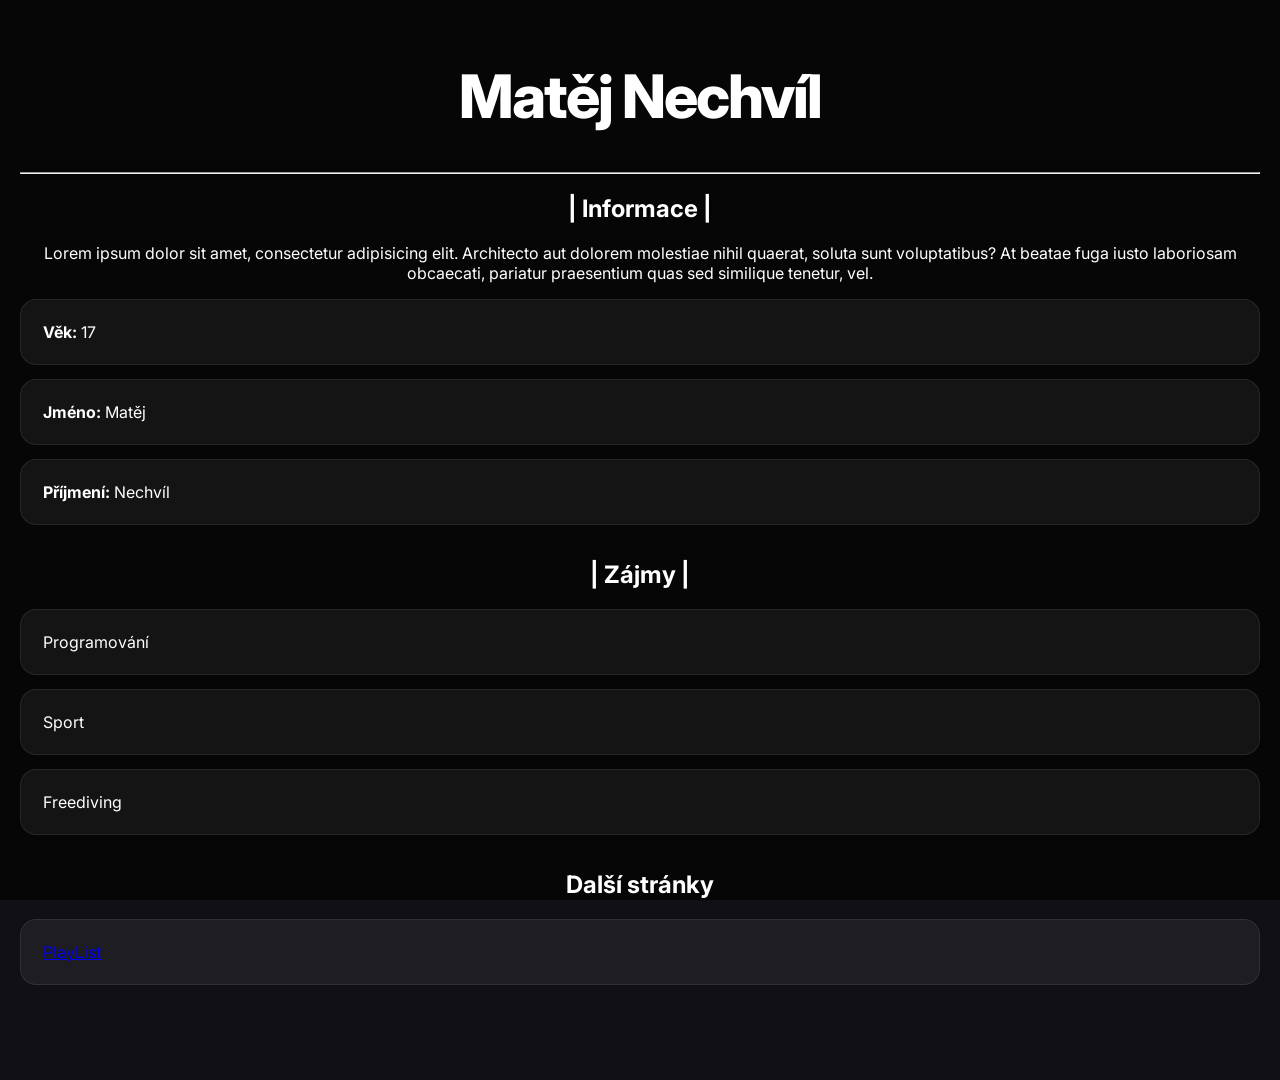
<file: index.html>
<!DOCTYPE html>
<html lang="cs">
<head>
    <meta charset="UTF-8">
    <meta name="viewport" content="width=device-width, initial-scale=1.0">
    <title>Matěj Nechvíl</title>
    <link rel="stylesheet" href="style.css">
</head>
<body>
    <h1>Matěj Nechvíl</h1>
    <hr>

    <h2>| Informace |</h2>
    <p>Lorem ipsum dolor sit amet, consectetur adipisicing elit. Architecto aut dolorem molestiae nihil quaerat, soluta sunt voluptatibus? At beatae fuga iusto laboriosam obcaecati, pariatur praesentium quas sed similique tenetur, vel.</p>

    <ul>
        <li><strong>Věk:</strong> 17</li>
        <li><strong>Jméno:</strong> Matěj</li>
        <li><strong>Příjmení:</strong> Nechvíl</li>
    </ul>

    <h2>| Zájmy |</h2>
    <ul>
        <li>Programování</li>
        <li>Sport</li>
        <li>Freediving</li>
    </ul>

    <h2>Další stránky</h2>
    <ul>
        <li><a href="playlist.html">PlayList</a></li>
    </ul>
</body>
</html>
</file>
<file: style.css>
@import url('https://fonts.googleapis.com/css2?family=Inter:wght@400;500;600;700;800&display=swap');

* {
    box-sizing: border-box;
}

body {
    margin: 0;
    min-height: 100vh;
    padding: 60px 20px;
    font-family: 'Inter', sans-serif;
    color: #fff;
    background-color: #101015;
    background-position: center;
    background-attachment: fixed;
    background-repeat: no-repeat;
    text-align: center;
}

/* Tmavý filtr přes pozadí */
body::before {
    content: "";
    position: fixed;
    inset: 0;
    background: rgba(0, 0, 0, 0.65);
    z-index: -1;
}

/* Hlavní nadpis */
h1 {
    font-size: clamp(36px, 6vw, 60px);
    font-weight: 800;
    letter-spacing: -2px;
    margin: 0 0 40px;
}

/* Hlavní kontejner */
body > div {
    max-width: 750px;
    margin: 0 auto;
    padding: 30px;
    background: rgba(25, 25, 30, 0.75);
    backdrop-filter: blur(20px);
    border: 1px solid rgba(255, 255, 255, 0.12);
    border-radius: 24px;
    box-shadow: 0 20px 60px rgba(0, 0, 0, 0.35);
}

/* Seznam skladeb */
ul {
    list-style: none;
    padding: 0;
    margin: 0 0 35px;
}

li {
    padding: 22px;
    margin-bottom: 14px;
    text-align: left;
    background: rgba(255, 255, 255, 0.06);
    border: 1px solid rgba(255, 255, 255, 0.08);
    border-radius: 16px;
    transition: background 0.3s, transform 0.3s;
}

li:hover {
    background: rgba(255, 255, 255, 0.12);
    transform: translateY(-3px);
}

/* Název skladby */
li p {
    font-size: 15px;
    line-height: 1.5;
    margin: 0 0 15px;
    color: #c8c8d0;
}

li strong {
    color: #fff;
    font-weight: 700;
}

/* Audio přehrávač */
audio {
    display: block;
    width: 100%;
    height: 45px;
    border-radius: 12px;
}

/* YouTube video */
iframe {
    display: block;
    width: 100%;
    aspect-ratio: 16 / 9;
    height: auto;
    border: none;
    border-radius: 16px;
}

/* Tlačítko zpět */
body > a {
    display: inline-block;
    margin-top: 35px;
    padding: 14px 32px;
    color: white;
    text-decoration: none;
    background: rgba(255, 255, 255, 0.1);
    border: 1px solid rgba(255, 255, 255, 0.2);
    border-radius: 12px;
    font-size: 13px;
    letter-spacing: 1px;
    transition: all 0.3s;
}

body > a:hover {
    background: #fff;
    color: #111;
    transform: translateY(-2px);
}
</file>
